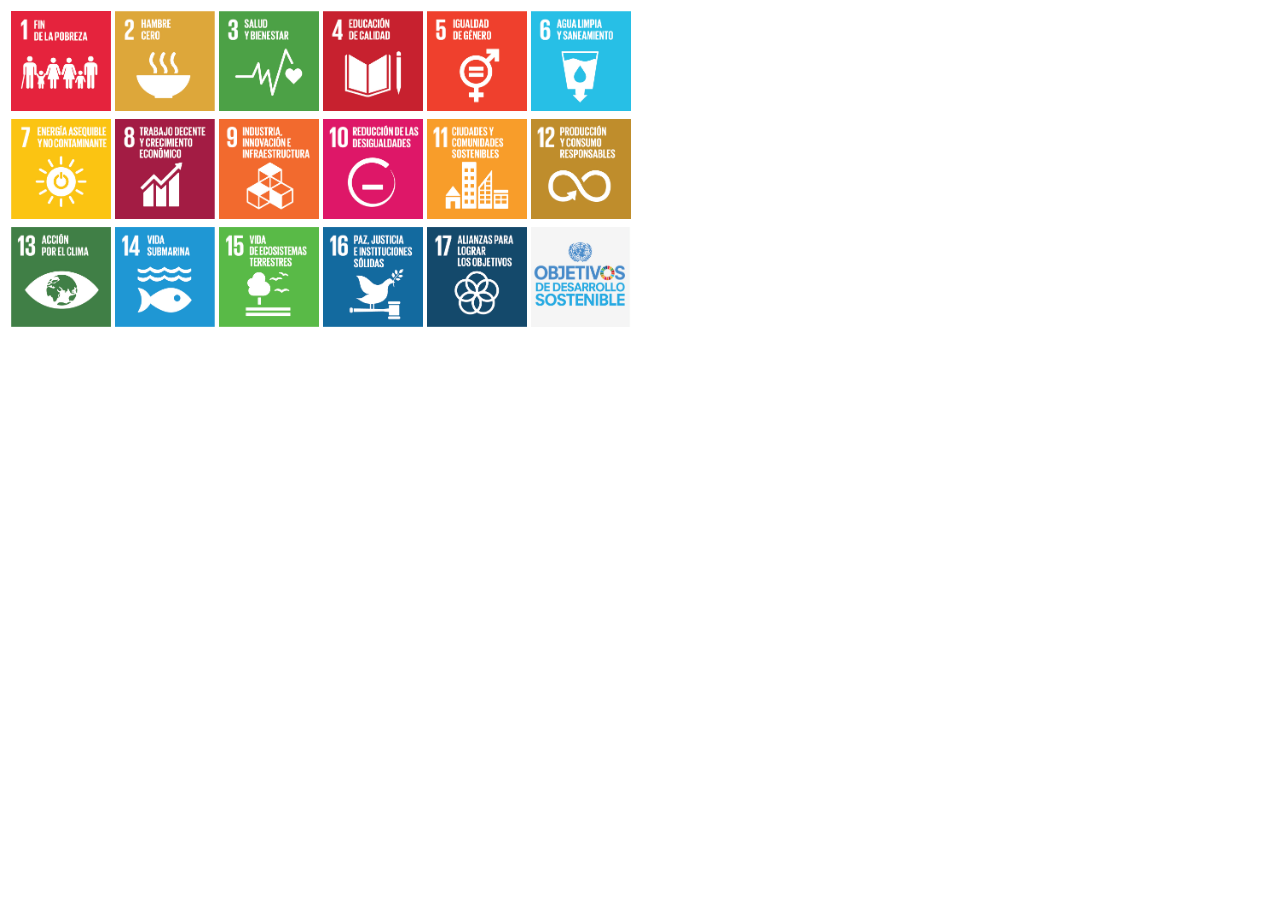
<file: index.html>
<!doctype html>
<html>
<head>
<meta http-equiv="Content-Type" content="text/html; charset=iso-8859-1" />
<link rel="icon" href="images/inei.ico" type="image/gif">
<title>ODS Venezuela</title>

<meta name="viewport" content="width=device-width, minimum-scale=1.0, maximum-scale=1.0" />
<script src="https://code.jquery.com/jquery-1.9.1.min.js"></script>
<script src="https://public.tableau.com/javascripts/api/tableau-version.min.js"></script>
<meta charset="UTF-8">
</head>
<body>
	<table>
		<tr>
			<td><a href="pobreza.html"><img style="width:100px;height:100px;" src="images/01_Pobreza.png"</td>
			<td><img style="width:100px;height:100px;" src="images/02_Hambre.png"</td>
			<td><img style="width:100px;height:100px;" src="images/03_Salud.png"</td>
			<td><img style="width:100px;height:100px;" src="images/04_Educacion.png"</td>
			<td><img style="width:100px;height:100px;" src="images/05_IgualdadGenero.png"</td>
			<td><img style="width:100px;height:100px;" src="images/06_AguaLimpia.png"</td>
		</tr>
		<tr>
			<td><img style="width:100px;height:100px;" src="images/07_Energia.png"</td>
			<td><img style="width:100px;height:100px;" src="images/08_TrabajoDecente.png"</td>
			<td><img style="width:100px;height:100px;" src="images/09_Industria.png"</td>
			<td><img style="width:100px;height:100px;" src="images/10_Desigualdad.png"</td>
			<td><img style="width:100px;height:100px;" src="images/11_CiudadesSostenibles.png"</td>
			<td><img style="width:100px;height:100px;" src="images/12_ProduccionResponsable.png"</td>
		</tr>
		<tr>
			<td><img style="width:100px;height:100px;" src="images/13_Clima.png"</td>
			<td><img style="width:100px;height:100px;" src="images/14_VidaSubmarina.png"</td>
			<td><img style="width:100px;height:100px;" src="images/15_Ecosistemas.png"</td>
			<td><img style="width:100px;height:100px;" src="images/16_Paz.png"</td>
			<td><img style="width:100px;height:100px;" src="images/17_Alianzas.png"</td>
			<td><img style="width:100px;height:100px;" src="images/18_ODS.jpg"</td>
		</tr>
	</table>
</body>
<script>
$(document).ready(function(e) {
	
  $(".directory").click(function(event) {
    event.stopPropagation();
    $(this).children('ul:first').toggle();
  });
});

</script>
</html>
</file>
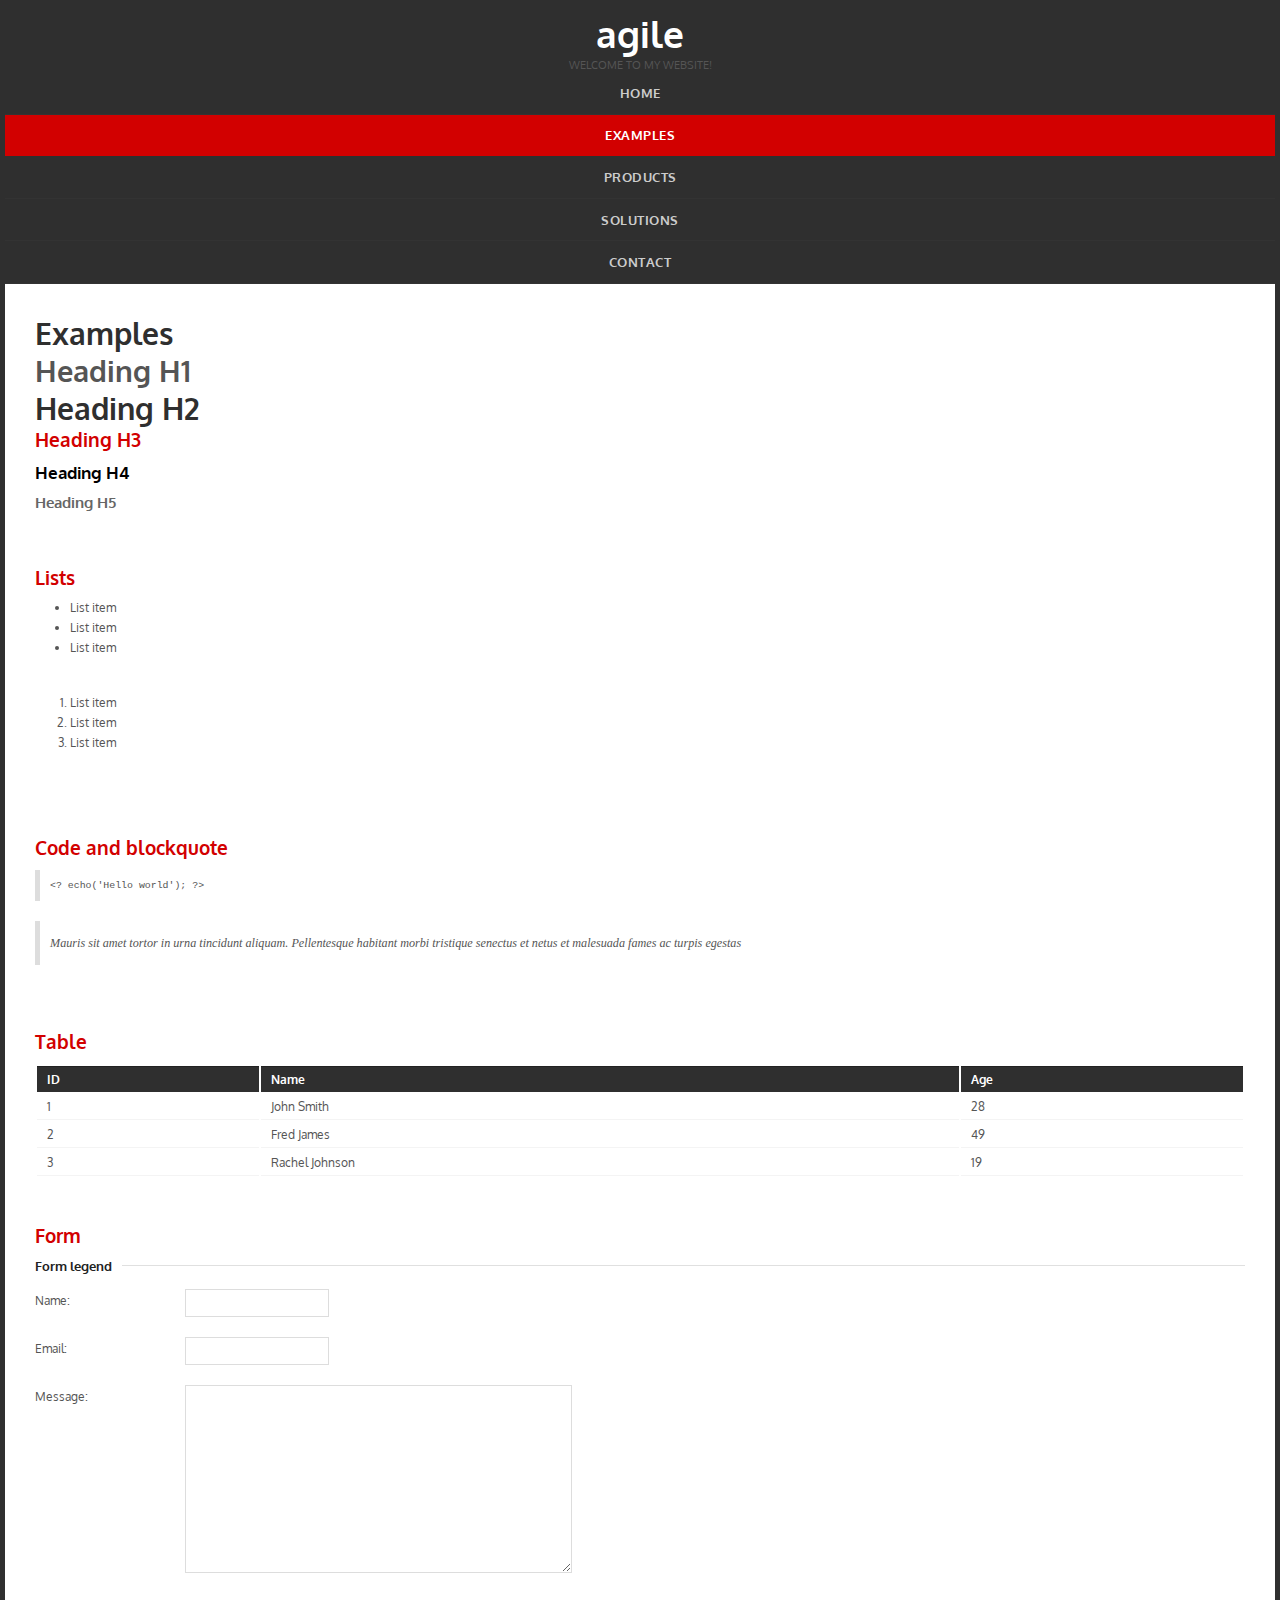
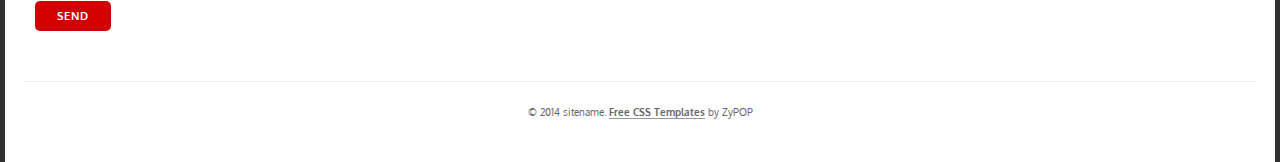
<file: examples.html>
<!doctype html>
<html>
<head>
<meta http-equiv="Content-Type" content="text/html; charset=iso-8859-1" />
<title>agile - a free css template</title>
<link rel="stylesheet" href="styles.css" type="text/css" />
<!--[if lt IE 9]>
<script src="http://html5shiv.googlecode.com/svn/trunk/html5.js"></script>
<![endif]-->
<!--
agile, a free CSS web template by ZyPOP (zypopwebtemplates.com/)

Download: http://zypopwebtemplates.com/

License: Creative Commons Attribution
//-->
<meta name="viewport" content="width=device-width, minimum-scale=1.0, maximum-scale=1.0" />
</head>

<body>

		<section id="body" class="width">
			<aside id="sidebar" class="column-left">

			<header>
				<h1><a href="#">agile</a></h1>

				<h2>Welcome to my website!</h2>
				
			</header>

			<nav id="mainnav">
  				<ul>
                            		<li><a href="index.html">Home</a></li>
                           		 <li class="selected-item"><a href="examples.html">Examples</a></li>
                           		 <li><a href="#">Products</a></li>
                            		<li><a href="#">Solutions</a></li>
                            		<li><a href="#">Contact</a></li>
                        	</ul>
			</nav>

			
			
			</aside>
			<section id="content" class="column-right">
                		
	    <article>
				
			
			<h2>Examples</h2>

				<h1>Heading H1</h1>
				<h2>Heading H2</h2>
				<h3>Heading H3</h3>
				<h4>Heading H4</h4>
				<h5>Heading H5</h5>
				<p>&nbsp;</p>

				
				<h3>Lists</h3>
				<ul>
					<li>List item</li>
					<li>List item</li>
					<li>List item</li>
				</ul>
						
				<ol>

					<li>List item</li>
					<li>List item</li>
					<li>List item</li>
				</ol>
				<p>&nbsp;</p>
				
					
				<h3>Code and blockquote</h3>
				<code>&lt;? echo('Hello world'); ?&gt;</code>

				<blockquote><p>Mauris sit amet tortor in urna tincidunt aliquam. Pellentesque habitant morbi tristique senectus et netus et malesuada fames ac turpis egestas</p></blockquote>
				<p>&nbsp;</p>
				
				
				
				<h3>Table</h3>
				<table>
					<tr>
						<th>ID</th>
						<th>Name</th>
						<th>Age</th>
					</tr>
					<tr>
						<td>1</td>
						<td>John Smith</td>
						<td>28</td>

					</tr>
					<tr>
						<td>2</td>
						<td>Fred James</td>
						<td>49</td>
					</tr>
					<tr>
						<td>3</td>
						<td>Rachel Johnson</td>
						<td>19</td>
					</tr>
	
				</table>
				<p>&nbsp;</p>
				
				<h3>Form</h3>
				<fieldset>

					<legend>Form legend</legend>
					<form action="#" method="get">
						<p><label for="name">Name:</label>
						<input type="text" name="name" id="name" value="" /><br /></p>		
						<p><label for="email">Email:</label>
						<input type="text" name="email" id="email" value="" /><br /></p>
						<p><label for="message">Message:</label>	
						<textarea cols="60" rows="11" name="message" id="message"></textarea><br /></p>
						<p><input type="submit" name="send" class="formbutton" value="Send" /></p>
					</form>
	
				</fieldset>
		</article>

			
			<footer class="clear">
				<p>&copy; 2014 sitename. <a href="http://zypopwebtemplates.com/">Free CSS Templates</a> by ZyPOP</p>
			</footer>

		</section>

		<div class="clear"></div>

	</section>
	

</body>
</html>
</file>
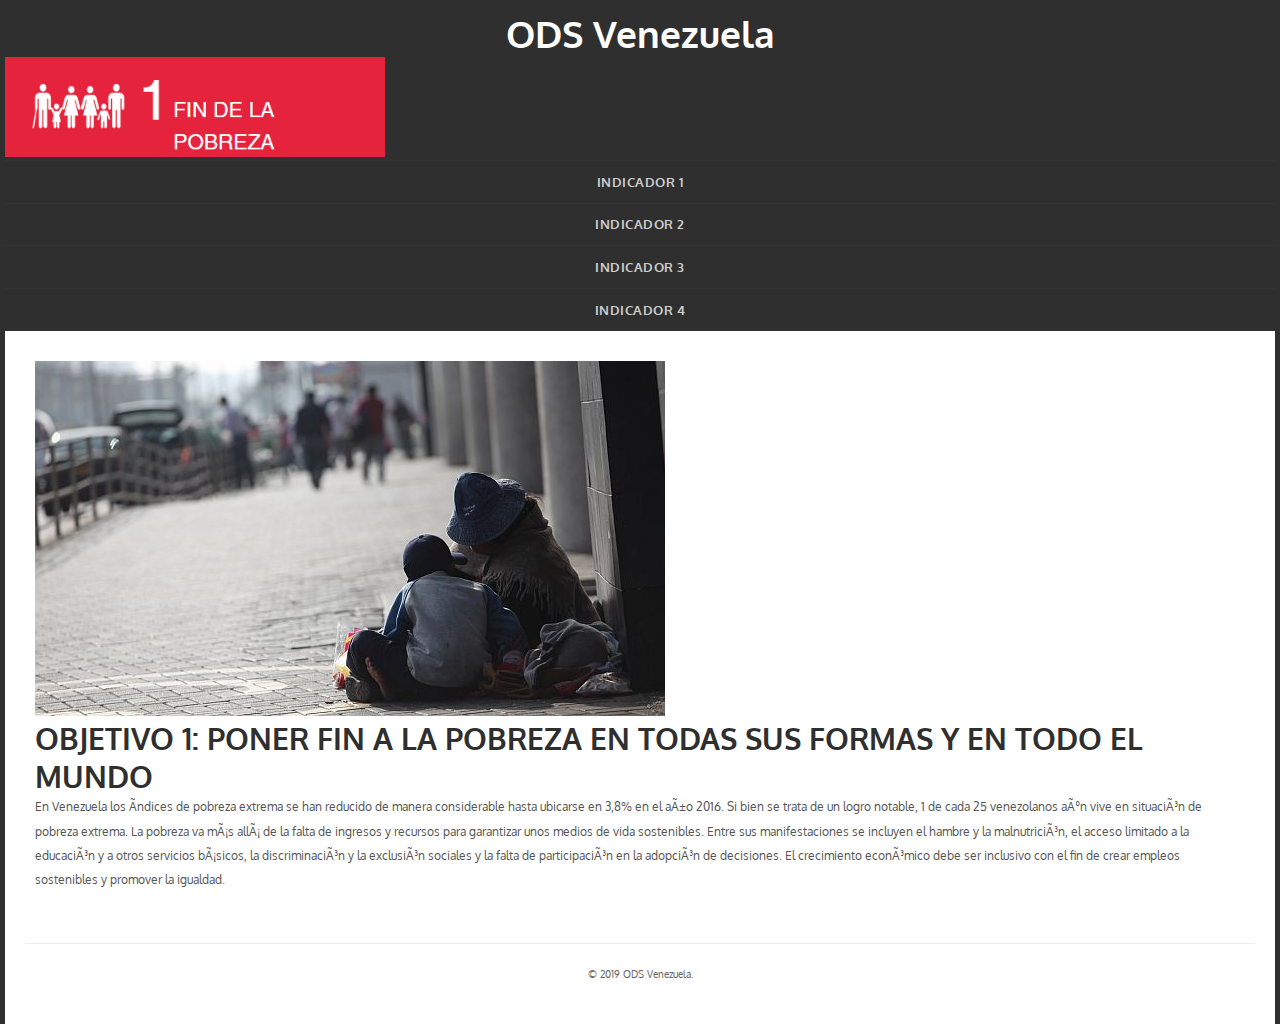
<file: pobreza.html>
<!doctype html>
<html>
<head>
<meta http-equiv="Content-Type" content="text/html; charset=iso-8859-1" />
<link rel="icon" href="images/inei.ico" type="image/gif">
<title>ODS Venezuela - Fin de la Pobreza</title>
<link rel="stylesheet" href="styles.css" type="text/css" />
<meta name="viewport" content="width=device-width, minimum-scale=1.0, maximum-scale=1.0" />
<script src="https://code.jquery.com/jquery-1.9.1.min.js"></script>
<script src="https://public.tableau.com/javascripts/api/tableau-version.min.js"></script>
<script src="js/code.js"></script>
<meta charset="UTF-8">


</head>

<body>

		<section id="body" >
			<aside id="sidebar" class="column-left">

			<header>
				<h1><a href="index.html">ODS Venezuela</a></h1>
			</header>
			<nav id="mainnav">
  				<ul>
					<li>
						<img style="width:380px" src="images/01_H.PNG">
					</li>
					<li class="directory"><a>Indicador 1</a>
						<ul class="ul_submenu">
							<li><a class="selected-item submenu" href="prueba1.html"> Indicador 1.1 </a></li>
							<li><a class="submenu" href="prueba2.html"> Indicador 1.2 </a></li>
							<li><a class="submenu" href="prueba3.html"> Indicador 1.3 </a></li>
						</ul>
					</li>
					<li class="directory"><a>Indicador 2</a>
						<ul class="ul_submenu">
							<li><a class="submenu" href="prueba2.html"> Indicador 2.1 </a></li>
							<li><a class="submenu" href="prueba3.html"> Indicador 2.2 </a></li>
							<li><a class="submenu" href="prueba3.html"> Indicador 2.3 </a></li>
						</ul>
					</li>
					<li class="directory"><a>Indicador 3</a>
						<ul class="ul_submenu">
							<li><a class="submenu" href="prueba2.html"> Indicador 3.1 </a></li>
							<li><a class="submenu" href="prueba3.html"> Indicador 3.2 </a></li>
							<li><a class="submenu" href="prueba3.html"> Indicador 3.3 </a></li>
						</ul>
					</li>
					<li class="directory"><a>Indicador 4</a>
						<ul class="ul_submenu">
							<li><a class="submenu" href="prueba2.html"> Indicador 4.1 </a></li>
							<li><a class="submenu" href="prueba3.html"> Indicador 4.2 </a></li>
							<li><a class="submenu" href="prueba3.html"> Indicador 4.3 </a></li>
						</ul>
					</li>
                </ul>
			</nav>

			
			
			</aside>
			<section id="content" class="column-right">
                		
	    <article>
				
			<img src="images/1.jpg">
			<h2>OBJETIVO 1: PONER FIN A LA POBREZA EN TODAS SUS FORMAS Y EN TODO EL MUNDO</h2>
			<p>En Venezuela los índices de pobreza extrema se han reducido de manera considerable hasta ubicarse en 3,8% en el año 2016. Si bien se trata de un logro notable, 1 de cada 25 venezolanos aún vive en situación de pobreza extrema.

			La pobreza va más allá de la falta de ingresos y recursos para garantizar unos medios de vida sostenibles. Entre sus manifestaciones se incluyen el hambre y la malnutrición, el acceso limitado a la educación y a otros servicios básicos, la discriminación y la exclusión sociales y la falta de participación en la adopción de decisiones. El crecimiento económico debe ser inclusivo con el fin de crear empleos sostenibles y promover la igualdad.</p>
		
		</article>
	


			
			<footer class="clear">
				<p>&copy; 2019 ODS Venezuela.</p>
			</footer>

		</section>

		<div class="clear"></div>

	</section>
	
	

</body>

</html>
</file>
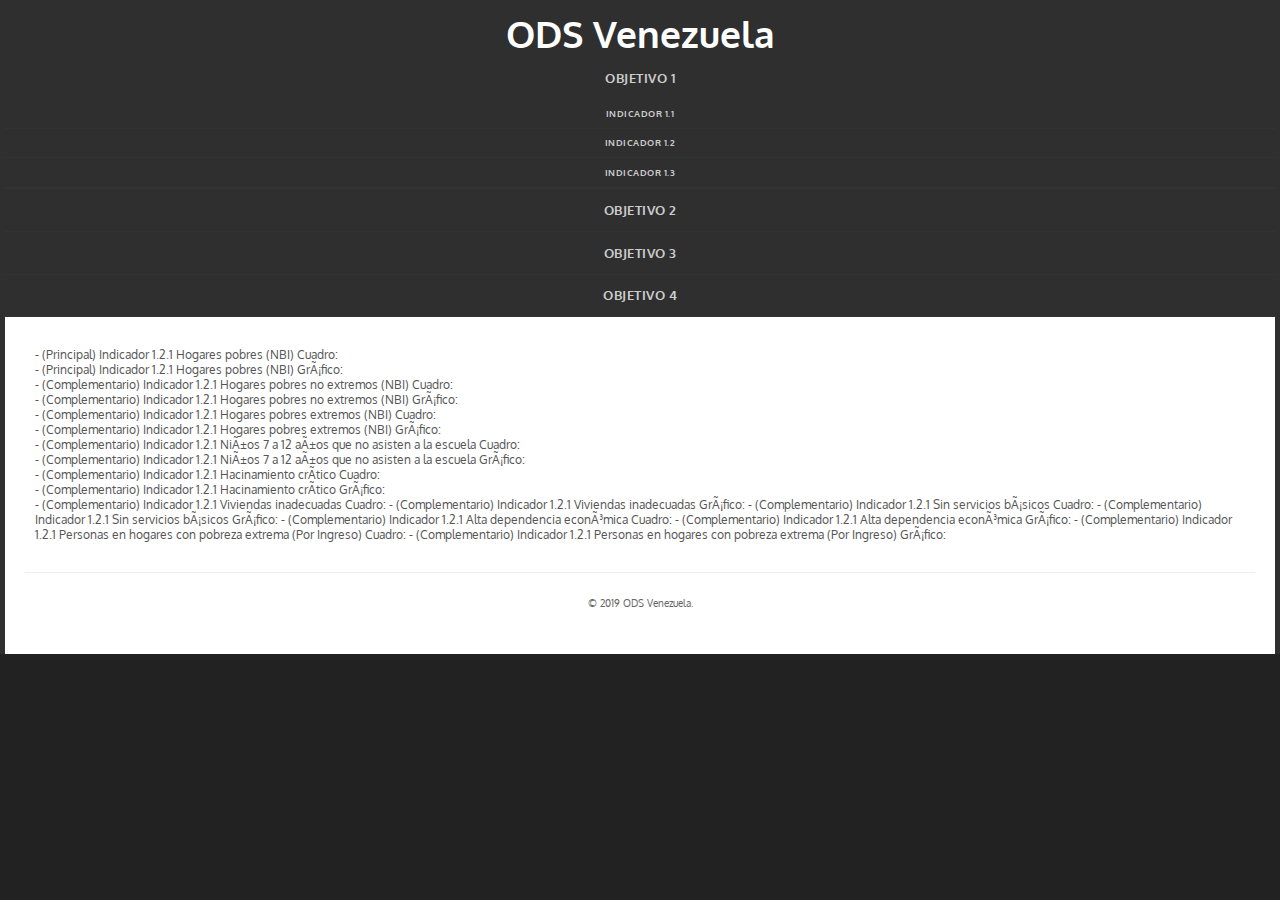
<file: prueba1.html>
<!doctype html>
<html>
<head>
<meta http-equiv="Content-Type" content="text/html; charset=iso-8859-1" />
<link rel="icon" href="images/inei.ico" type="image/gif">
<title>ODS - Venezuela</title>
<link rel="stylesheet" href="styles.css" type="text/css" />
<meta name="viewport" content="width=device-width, minimum-scale=1.0, maximum-scale=1.0" />
<script src="https://code.jquery.com/jquery-1.9.1.min.js"></script>
<script src="https://public.tableau.com/javascripts/api/tableau-version.min.js"></script>
<meta charset="UTF-8">
</head>

<body>

		<section id="body" >
			<aside id="sidebar" class="column-left">

			<header>
				<h1><a href="pobreza.html">ODS Venezuela</a></h1>

				
			</header>

			<nav id="mainnav">
  				<ul>
					<li class="directory"><a>Objetivo 1</a>
						<ul>
							<li class="seleccionado"><a class="submenu" href="prueba1.html"> Indicador 1.1 </a></li>
							<li><a class="submenu" href="prueba2.html"> Indicador 1.2 </a></li>
							<li><a class="submenu" href="prueba3.html"> Indicador 1.3 </a></li>
						</ul>
					</li>
					<li class="directory"><a>Objetivo  2</a>
						<ul class="ul_submenu">
							<li><a class="submenu" href="prueba2.html"> Indicador 2.1 </a></li>
							<li><a class="submenu" href="prueba3.html"> Indicador 2.2 </a></li>
							<li><a class="submenu" href="prueba3.html"> Indicador 2.3 </a></li>
						</ul>
					</li>
					<li class="directory"><a>Objetivo  3</a>
						<ul class="ul_submenu">
							<li><a class="submenu" href="prueba2.html"> Indicador 3.1 </a></li>
							<li><a class="submenu" href="prueba3.html"> Indicador 3.2 </a></li>
							<li><a class="submenu" href="prueba3.html"> Indicador 3.3 </a></li>
						</ul>
					</li>
					<li class="directory"><a>Objetivo  4</a>
						<ul class="ul_submenu">
							<li><a class="submenu" href="prueba2.html"> Indicador 4.1 </a></li>
							<li><a class="submenu" href="prueba3.html"> Indicador 4.2 </a></li>
							<li><a class="submenu" href="prueba3.html"> Indicador 4.3 </a></li>
						</ul>
					</li>
                </ul>
			</nav>

			
			
			</aside>
			<section id="content" class="column-right">
                		
	    <article>
				
- (Principal) Indicador 1.2.1 Hogares pobres (NBI) Cuadro:

<div class='tableauPlaceholder' id='viz1562793530163' style='position: relative'><noscript><a href='#'><img alt=' ' src='https:&#47;&#47;public.tableau.com&#47;static&#47;images&#47;Ho&#47;HogaresPobresNBI&#47;HogaresPobresNBIDashboard-Cuadro&#47;1_rss.png' style='border: none' /></a></noscript><object class='tableauViz'  style='display:none;'><param name='host_url' value='https%3A%2F%2Fpublic.tableau.com%2F' /> <param name='embed_code_version' value='3' /> <param name='site_root' value='' /><param name='name' value='HogaresPobresNBI&#47;HogaresPobresNBIDashboard-Cuadro' /><param name='tabs' value='no' /><param name='toolbar' value='no' /><param name='static_image' value='https:&#47;&#47;public.tableau.com&#47;static&#47;images&#47;Ho&#47;HogaresPobresNBI&#47;HogaresPobresNBIDashboard-Cuadro&#47;1.png' /> <param name='animate_transition' value='yes' /><param name='display_static_image' value='yes' /><param name='display_spinner' value='yes' /><param name='display_overlay' value='yes' /><param name='display_count' value='yes' /></object></div>                <script type='text/javascript'>                    var divElement = document.getElementById('viz1562793530163');                    var vizElement = divElement.getElementsByTagName('object')[0];                    vizElement.style.width='1000px';vizElement.style.height='800px';                    var scriptElement = document.createElement('script');                    scriptElement.src = 'https://public.tableau.com/javascripts/api/viz_v1.js';                    vizElement.parentNode.insertBefore(scriptElement, vizElement);                </script>

- (Principal) Indicador 1.2.1 Hogares pobres (NBI) Gráfico:

<div class='tableauPlaceholder' id='viz1562793612060' style='position: relative'><noscript><a href='#'><img alt=' ' src='https:&#47;&#47;public.tableau.com&#47;static&#47;images&#47;Ho&#47;HogaresPobresNBI&#47;HogaresPobresNBIDashboard-Grfico&#47;1_rss.png' style='border: none' /></a></noscript><object class='tableauViz'  style='display:none;'><param name='host_url' value='https%3A%2F%2Fpublic.tableau.com%2F' /> <param name='embed_code_version' value='3' /> <param name='site_root' value='' /><param name='name' value='HogaresPobresNBI&#47;HogaresPobresNBIDashboard-Grfico' /><param name='tabs' value='no' /><param name='toolbar' value='no' /><param name='static_image' value='https:&#47;&#47;public.tableau.com&#47;static&#47;images&#47;Ho&#47;HogaresPobresNBI&#47;HogaresPobresNBIDashboard-Grfico&#47;1.png' /> <param name='animate_transition' value='yes' /><param name='display_static_image' value='yes' /><param name='display_spinner' value='yes' /><param name='display_overlay' value='yes' /><param name='display_count' value='yes' /></object></div>                <script type='text/javascript'>                    var divElement = document.getElementById('viz1562793612060');                    var vizElement = divElement.getElementsByTagName('object')[0];                    if ( divElement.offsetWidth > 800 ) { vizElement.style.width='1000px';vizElement.style.height='800px';} else if ( divElement.offsetWidth > 500 ) { vizElement.style.width='1000px';vizElement.style.height='800px';} else { vizElement.style.width='1000px';vizElement.style.height='800px';}                     var scriptElement = document.createElement('script');                    scriptElement.src = 'https://public.tableau.com/javascripts/api/viz_v1.js';                    vizElement.parentNode.insertBefore(scriptElement, vizElement);                </script>  

- (Complementario) Indicador 1.2.1 Hogares pobres no extremos (NBI) Cuadro: 

<div class='tableauPlaceholder' id='viz1562917993004' style='position: relative'><noscript><a href='#'><img alt=' ' src='https:&#47;&#47;public.tableau.com&#47;static&#47;images&#47;Ho&#47;HogaresPobresnoExtremosNBI&#47;HogaresPobresnoExtremosNBIDashboard-Cuadro&#47;1_rss.png' style='border: none' /></a></noscript><object class='tableauViz'  style='display:none;'><param name='host_url' value='https%3A%2F%2Fpublic.tableau.com%2F' /> <param name='embed_code_version' value='3' /> <param name='site_root' value='' /><param name='name' value='HogaresPobresnoExtremosNBI&#47;HogaresPobresnoExtremosNBIDashboard-Cuadro' /><param name='tabs' value='no' /><param name='toolbar' value='yes' /><param name='static_image' value='https:&#47;&#47;public.tableau.com&#47;static&#47;images&#47;Ho&#47;HogaresPobresnoExtremosNBI&#47;HogaresPobresnoExtremosNBIDashboard-Cuadro&#47;1.png' /> <param name='animate_transition' value='yes' /><param name='display_static_image' value='yes' /><param name='display_spinner' value='yes' /><param name='display_overlay' value='yes' /><param name='display_count' value='yes' /></object></div>                <script type='text/javascript'>                    var divElement = document.getElementById('viz1562917993004');                    var vizElement = divElement.getElementsByTagName('object')[0];                    vizElement.style.width='1000px';vizElement.style.height='827px';                    var scriptElement = document.createElement('script');                    scriptElement.src = 'https://public.tableau.com/javascripts/api/viz_v1.js';                    vizElement.parentNode.insertBefore(scriptElement, vizElement);                </script>
 

- (Complementario) Indicador 1.2.1 Hogares pobres no extremos (NBI) Gráfico:    

<div class='tableauPlaceholder' id='viz1562918074840' style='position: relative'><noscript><a href='#'><img alt=' ' src='https:&#47;&#47;public.tableau.com&#47;static&#47;images&#47;Ho&#47;HogaresPobresnoExtremosNBI&#47;HogaresPobresnoExtremosNBIDashboard-Grfico&#47;1_rss.png' style='border: none' /></a></noscript><object class='tableauViz'  style='display:none;'><param name='host_url' value='https%3A%2F%2Fpublic.tableau.com%2F' /> <param name='embed_code_version' value='3' /> <param name='site_root' value='' /><param name='name' value='HogaresPobresnoExtremosNBI&#47;HogaresPobresnoExtremosNBIDashboard-Grfico' /><param name='tabs' value='no' /><param name='toolbar' value='yes' /><param name='static_image' value='https:&#47;&#47;public.tableau.com&#47;static&#47;images&#47;Ho&#47;HogaresPobresnoExtremosNBI&#47;HogaresPobresnoExtremosNBIDashboard-Grfico&#47;1.png' /> <param name='animate_transition' value='yes' /><param name='display_static_image' value='yes' /><param name='display_spinner' value='yes' /><param name='display_overlay' value='yes' /><param name='display_count' value='yes' /></object></div>                <script type='text/javascript'>                    var divElement = document.getElementById('viz1562918074840');                    var vizElement = divElement.getElementsByTagName('object')[0];                    if ( divElement.offsetWidth > 800 ) { vizElement.style.width='1000px';vizElement.style.height='827px';} else if ( divElement.offsetWidth > 500 ) { vizElement.style.width='1000px';vizElement.style.height='827px';} else { vizElement.style.width='1000px';vizElement.style.height='827px';}                     var scriptElement = document.createElement('script');                    scriptElement.src = 'https://public.tableau.com/javascripts/api/viz_v1.js';                    vizElement.parentNode.insertBefore(scriptElement, vizElement);                </script>

- (Complementario) Indicador 1.2.1 Hogares pobres extremos (NBI) Cuadro:  

<div class='tableauPlaceholder' id='viz1562793798824' style='position: relative'><noscript><a href='#'><img alt=' ' src='https:&#47;&#47;public.tableau.com&#47;static&#47;images&#47;Ho&#47;HogaresPobresExtremosNBI&#47;HogaresPobresExtremosNBIDashboard-Cuadro&#47;1_rss.png' style='border: none' /></a></noscript><object class='tableauViz'  style='display:none;'><param name='host_url' value='https%3A%2F%2Fpublic.tableau.com%2F' /> <param name='embed_code_version' value='3' /> <param name='site_root' value='' /><param name='name' value='HogaresPobresExtremosNBI&#47;HogaresPobresExtremosNBIDashboard-Cuadro' /><param name='tabs' value='no' /><param name='toolbar' value='yes' /><param name='static_image' value='https:&#47;&#47;public.tableau.com&#47;static&#47;images&#47;Ho&#47;HogaresPobresExtremosNBI&#47;HogaresPobresExtremosNBIDashboard-Cuadro&#47;1.png' /> <param name='animate_transition' value='yes' /><param name='display_static_image' value='yes' /><param name='display_spinner' value='yes' /><param name='display_overlay' value='yes' /><param name='display_count' value='yes' /></object></div>                <script type='text/javascript'>                    var divElement = document.getElementById('viz1562793798824');                    var vizElement = divElement.getElementsByTagName('object')[0];                    vizElement.style.width='1000px';vizElement.style.height='827px';                    var scriptElement = document.createElement('script');                    scriptElement.src = 'https://public.tableau.com/javascripts/api/viz_v1.js';                    vizElement.parentNode.insertBefore(scriptElement, vizElement);                </script>

- (Complementario) Indicador 1.2.1 Hogares pobres extremos (NBI) Gráfico:

<div class='tableauPlaceholder' id='viz1562793838731' style='position: relative'><noscript><a href='#'><img alt=' ' src='https:&#47;&#47;public.tableau.com&#47;static&#47;images&#47;Ho&#47;HogaresPobresExtremosNBI&#47;HogaresPobresExtremosNBIDashboard-Grfico&#47;1_rss.png' style='border: none' /></a></noscript><object class='tableauViz'  style='display:none;'><param name='host_url' value='https%3A%2F%2Fpublic.tableau.com%2F' /> <param name='embed_code_version' value='3' /> <param name='site_root' value='' /><param name='name' value='HogaresPobresExtremosNBI&#47;HogaresPobresExtremosNBIDashboard-Grfico' /><param name='tabs' value='no' /><param name='toolbar' value='yes' /><param name='static_image' value='https:&#47;&#47;public.tableau.com&#47;static&#47;images&#47;Ho&#47;HogaresPobresExtremosNBI&#47;HogaresPobresExtremosNBIDashboard-Grfico&#47;1.png' /> <param name='animate_transition' value='yes' /><param name='display_static_image' value='yes' /><param name='display_spinner' value='yes' /><param name='display_overlay' value='yes' /><param name='display_count' value='yes' /></object></div>                <script type='text/javascript'>                    var divElement = document.getElementById('viz1562793838731');                    var vizElement = divElement.getElementsByTagName('object')[0];                    if ( divElement.offsetWidth > 800 ) { vizElement.style.width='1000px';vizElement.style.height='827px';} else if ( divElement.offsetWidth > 500 ) { vizElement.style.width='1000px';vizElement.style.height='827px';} else { vizElement.style.width='1000px';vizElement.style.height='827px';}                     var scriptElement = document.createElement('script');                    scriptElement.src = 'https://public.tableau.com/javascripts/api/viz_v1.js';                    vizElement.parentNode.insertBefore(scriptElement, vizElement);                </script>
		
				
- (Complementario) Indicador 1.2.1 Niños 7 a 12 años que no asisten a la escuela Cuadro:
<div class='tableauPlaceholder' id='viz1562877184286' style='position: relative'><noscript><a href='#'><img alt=' ' src='https:&#47;&#47;public.tableau.com&#47;static&#47;images&#47;Da&#47;DashboardNios7a12aosquenoasistenalaescuela-Complementario&#47;DashboardNios7a12aosquenoasistenalaescuela-Cuadro&#47;1_rss.png' style='border: none' /></a></noscript><object class='tableauViz'  style='display:none;'><param name='host_url' value='https%3A%2F%2Fpublic.tableau.com%2F' /> <param name='embed_code_version' value='3' /> <param name='site_root' value='' /><param name='name' value='DashboardNios7a12aosquenoasistenalaescuela-Complementario&#47;DashboardNios7a12aosquenoasistenalaescuela-Cuadro' /><param name='tabs' value='no' /><param name='toolbar' value='no' /><param name='static_image' value='https:&#47;&#47;public.tableau.com&#47;static&#47;images&#47;Da&#47;DashboardNios7a12aosquenoasistenalaescuela-Complementario&#47;DashboardNios7a12aosquenoasistenalaescuela-Cuadro&#47;1.png' /> <param name='animate_transition' value='yes' /><param name='display_static_image' value='yes' /><param name='display_spinner' value='yes' /><param name='display_overlay' value='yes' /><param name='display_count' value='yes' /></object></div>                <script type='text/javascript'>                    var divElement = document.getElementById('viz1562877184286');                    var vizElement = divElement.getElementsByTagName('object')[0];                    vizElement.style.width='1000px';vizElement.style.height='800px';                    var scriptElement = document.createElement('script');                    scriptElement.src = 'https://public.tableau.com/javascripts/api/viz_v1.js';                    vizElement.parentNode.insertBefore(scriptElement, vizElement);                </script>

- (Complementario) Indicador 1.2.1 Niños 7 a 12 años que no asisten a la escuela Gráfico:
<div class='tableauPlaceholder' id='viz1562877214095' style='position: relative'><noscript><a href='#'><img alt=' ' src='https:&#47;&#47;public.tableau.com&#47;static&#47;images&#47;Da&#47;DashboardNios7a12aosquenoasistenalaescuela-Complementario&#47;DashboardNios7a12aosquenoasistenalaescuela-Grfico&#47;1_rss.png' style='border: none' /></a></noscript><object class='tableauViz'  style='display:none;'><param name='host_url' value='https%3A%2F%2Fpublic.tableau.com%2F' /> <param name='embed_code_version' value='3' /> <param name='site_root' value='' /><param name='name' value='DashboardNios7a12aosquenoasistenalaescuela-Complementario&#47;DashboardNios7a12aosquenoasistenalaescuela-Grfico' /><param name='tabs' value='no' /><param name='toolbar' value='no' /><param name='static_image' value='https:&#47;&#47;public.tableau.com&#47;static&#47;images&#47;Da&#47;DashboardNios7a12aosquenoasistenalaescuela-Complementario&#47;DashboardNios7a12aosquenoasistenalaescuela-Grfico&#47;1.png' /> <param name='animate_transition' value='yes' /><param name='display_static_image' value='yes' /><param name='display_spinner' value='yes' /><param name='display_overlay' value='yes' /><param name='display_count' value='yes' /></object></div>                <script type='text/javascript'>                    var divElement = document.getElementById('viz1562877214095');                    var vizElement = divElement.getElementsByTagName('object')[0];                    if ( divElement.offsetWidth > 800 ) { vizElement.style.width='1000px';vizElement.style.height='800px';} else if ( divElement.offsetWidth > 500 ) { vizElement.style.width='1000px';vizElement.style.height='800px';} else { vizElement.style.width='1000px';vizElement.style.height='800px';}                     var scriptElement = document.createElement('script');                    scriptElement.src = 'https://public.tableau.com/javascripts/api/viz_v1.js';                    vizElement.parentNode.insertBefore(scriptElement, vizElement);                </script>

- (Complementario) Indicador 1.2.1 Hacinamiento crítico Cuadro:
				
<div class='tableauPlaceholder' id='viz1562878006657' style='position: relative'><noscript><a href='#'><img alt=' ' src='https:&#47;&#47;public.tableau.com&#47;static&#47;images&#47;Da&#47;DashboardHacinamientocrtico-Complementario&#47;DashboardHacinamientocrtico-Cuadro&#47;1_rss.png' style='border: none' /></a></noscript><object class='tableauViz'  style='display:none;'><param name='host_url' value='https%3A%2F%2Fpublic.tableau.com%2F' /> <param name='embed_code_version' value='3' /> <param name='site_root' value='' /><param name='name' value='DashboardHacinamientocrtico-Complementario&#47;DashboardHacinamientocrtico-Cuadro' /><param name='tabs' value='no' /><param name='toolbar' value='no' /><param name='static_image' value='https:&#47;&#47;public.tableau.com&#47;static&#47;images&#47;Da&#47;DashboardHacinamientocrtico-Complementario&#47;DashboardHacinamientocrtico-Cuadro&#47;1.png' /> <param name='animate_transition' value='yes' /><param name='display_static_image' value='yes' /><param name='display_spinner' value='yes' /><param name='display_overlay' value='yes' /><param name='display_count' value='yes' /></object></div>                <script type='text/javascript'>                    var divElement = document.getElementById('viz1562878006657');                    var vizElement = divElement.getElementsByTagName('object')[0];                    vizElement.style.width='1000px';vizElement.style.height='800px';                    var scriptElement = document.createElement('script');                    scriptElement.src = 'https://public.tableau.com/javascripts/api/viz_v1.js';                    vizElement.parentNode.insertBefore(scriptElement, vizElement);                </script>
				
- (Complementario) Indicador 1.2.1 Hacinamiento crítico Gráfico:

<div class='tableauPlaceholder' id='viz1562878135339' style='position: relative'><noscript><a href='#'><img alt=' ' src='https:&#47;&#47;public.tableau.com&#47;static&#47;images&#47;Da&#47;DashboardHacinamientocrtico-Complementario&#47;DashboardHacinamientocrtico-Grfico&#47;1_rss.png' style='border: none' /></a></noscript><object class='tableauViz'  style='display:none;'><param name='host_url' value='https%3A%2F%2Fpublic.tableau.com%2F' /> <param name='embed_code_version' value='3' /> <param name='site_root' value='' /><param name='name' value='DashboardHacinamientocrtico-Complementario&#47;DashboardHacinamientocrtico-Grfico' /><param name='tabs' value='no' /><param name='toolbar' value='no' /><param name='static_image' value='https:&#47;&#47;public.tableau.com&#47;static&#47;images&#47;Da&#47;DashboardHacinamientocrtico-Complementario&#47;DashboardHacinamientocrtico-Grfico&#47;1.png' /> <param name='animate_transition' value='yes' /><param name='display_static_image' value='yes' /><param name='display_spinner' value='yes' /><param name='display_overlay' value='yes' /><param name='display_count' value='yes' /></object></div>                <script type='text/javascript'>                    var divElement = document.getElementById('viz1562878135339');                    var vizElement = divElement.getElementsByTagName('object')[0];                    if ( divElement.offsetWidth > 800 ) { vizElement.style.width='1000px';vizElement.style.height='800px';} else if ( divElement.offsetWidth > 500 ) { vizElement.style.width='1000px';vizElement.style.height='800px';} else { vizElement.style.width='1000px';vizElement.style.height='800px';}                     var scriptElement = document.createElement('script');                    scriptElement.src = 'https://public.tableau.com/javascripts/api/viz_v1.js';                    vizElement.parentNode.insertBefore(scriptElement, vizElement);                </script>
				
- (Complementario) Indicador 1.2.1 Viviendas inadecuadas Cuadro:
				
- (Complementario) Indicador 1.2.1 Viviendas inadecuadas Gráfico:
				
- (Complementario) Indicador 1.2.1 Sin servicios básicos Cuadro:
				
- (Complementario) Indicador 1.2.1 Sin servicios básicos Gráfico:
				
- (Complementario) Indicador 1.2.1 Alta dependencia económica Cuadro:
				
- (Complementario) Indicador 1.2.1 Alta dependencia económica Gráfico:
				
- (Complementario) Indicador 1.2.1 Personas en hogares con pobreza extrema (Por Ingreso) Cuadro: 
				
- (Complementario) Indicador 1.2.1 Personas en hogares con pobreza extrema (Por Ingreso) Gráfico:

</article>			
			<footer class="clear">
				<p>&copy; 2019 ODS Venezuela.</p>
			</footer>

		</section>

		<div class="clear"></div>

	</section>
	

</body>
<script>
$(document).ready(function(e) {
	
  $(".directory").click(function(event) {
    event.stopPropagation();
    $(this).children('ul:first').toggle();
  });
});

</script>
</html>
</file>
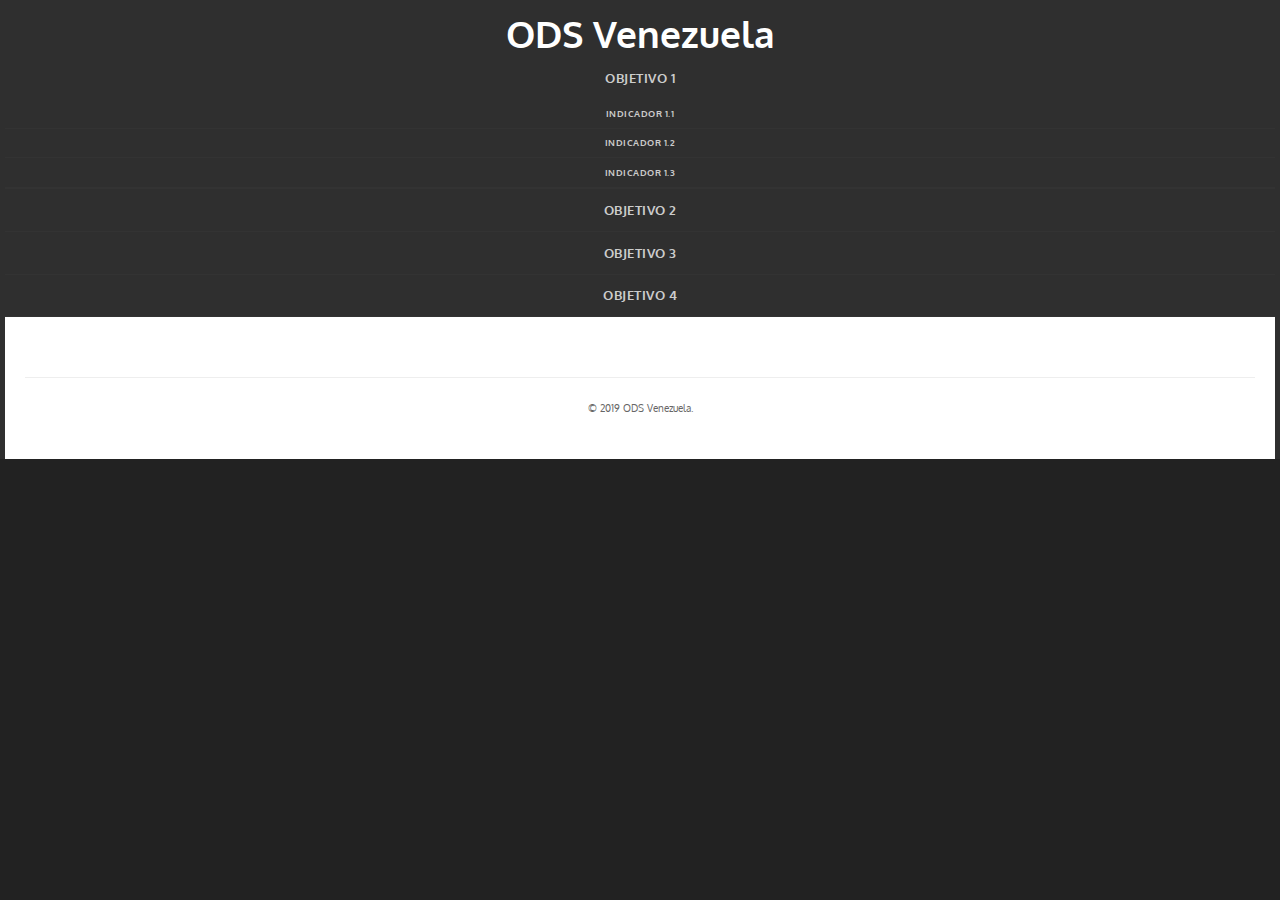
<file: prueba2.html>
<!doctype html>
<html>
<head>
<meta http-equiv="Content-Type" content="text/html; charset=iso-8859-1" />
<link rel="icon" href="images/inei.ico" type="image/gif">
<title>ODS - Venezuela</title>
<link rel="stylesheet" href="styles.css" type="text/css" />
<meta name="viewport" content="width=device-width, minimum-scale=1.0, maximum-scale=1.0" />
<script src="https://code.jquery.com/jquery-1.9.1.min.js"></script>
<script src="https://public.tableau.com/javascripts/api/tableau-version.min.js"></script>
<meta charset="UTF-8">
</head>

<body>

		<section id="body" >
			<aside id="sidebar" class="column-left">

			<header>
				<h1><a href="pobreza.html">ODS Venezuela</a></h1>

				
			</header>

			<nav id="mainnav">
  				<ul>
					<li class="directory"><a>Objetivo 1</a>
						<ul>
							<li class="seleccionado"><a class="submenu" href="prueba1.html"> Indicador 1.1 </a></li>
							<li><a class="submenu" href="prueba2.html"> Indicador 1.2 </a></li>
							<li><a class="submenu" href="prueba3.html"> Indicador 1.3 </a></li>
						</ul>
					</li>
					<li class="directory"><a>Objetivo  2</a>
						<ul class="ul_submenu">
							<li><a class="submenu" href="prueba2.html"> Indicador 2.1 </a></li>
							<li><a class="submenu" href="prueba3.html"> Indicador 2.2 </a></li>
							<li><a class="submenu" href="prueba3.html"> Indicador 2.3 </a></li>
						</ul>
					</li>
					<li class="directory"><a>Objetivo  3</a>
						<ul class="ul_submenu">
							<li><a class="submenu" href="prueba2.html"> Indicador 3.1 </a></li>
							<li><a class="submenu" href="prueba3.html"> Indicador 3.2 </a></li>
							<li><a class="submenu" href="prueba3.html"> Indicador 3.3 </a></li>
						</ul>
					</li>
					<li class="directory"><a>Objetivo  4</a>
						<ul class="ul_submenu">
							<li><a class="submenu" href="prueba2.html"> Indicador 4.1 </a></li>
							<li><a class="submenu" href="prueba3.html"> Indicador 4.2 </a></li>
							<li><a class="submenu" href="prueba3.html"> Indicador 4.3 </a></li>
						</ul>
					</li>
                </ul>
			</nav>

			
			
			</aside>
			<section id="content" class="column-right">
                		
	    <article>
				
			<div class='tableauPlaceholder' id='viz1552680807187' style='position: relative'><noscript><a href='#'><img alt=' ' src='https:&#47;&#47;public.tableau.com&#47;static&#47;images&#47;DA&#47;DAN18S_C4_ProyectoFinal_LibroFinal_V1&#47;TurismoyNegocios&#47;1_rss.png' style='border: none' /></a></noscript><object class='tableauViz'  style='display:none;'><param name='host_url' value='https%3A%2F%2Fpublic.tableau.com%2F' /> <param name='embed_code_version' value='3' /> <param name='site_root' value='' /><param name='name' value='DAN18S_C4_ProyectoFinal_LibroFinal_V1&#47;TurismoyNegocios' /><param name='tabs' value='no' /><param name='toolbar' value='yes' /><param name='static_image' value='https:&#47;&#47;public.tableau.com&#47;static&#47;images&#47;DA&#47;DAN18S_C4_ProyectoFinal_LibroFinal_V1&#47;TurismoyNegocios&#47;1.png' /> <param name='animate_transition' value='yes' /><param name='display_static_image' value='yes' /><param name='display_spinner' value='yes' /><param name='display_overlay' value='yes' /><param name='display_count' value='yes' /></object></div>                <script type='text/javascript'>                    var divElement = document.getElementById('viz1552680807187');                    var vizElement = divElement.getElementsByTagName('object')[0];                    vizElement.style.width='1016px';vizElement.style.height='991px';                    var scriptElement = document.createElement('script');                    scriptElement.src = 'https://public.tableau.com/javascripts/api/viz_v1.js';                    vizElement.parentNode.insertBefore(scriptElement, vizElement);                </script>
		
		</article>
	


			
			<footer class="clear">
				<p>&copy; 2019 ODS Venezuela.</p>
			</footer>

		</section>

		<div class="clear"></div>

	</section>
	

</body>
<script>
$(document).ready(function(e) {
	
  $(".directory").click(function(event) {
    event.stopPropagation();
    $(this).children('ul:first').toggle();
  });
});

</script>
</html>
</file>
<file: styles.css>
@import url(http://fonts.googleapis.com/css?family=Oxygen:400,700);

/** global **/
body {
	margin:0px auto;
	padding:0;
	background: #222;
	font-family: 'Oxygen', 'sans-serif';
	font-size: 1.0em;
	color:#555;
}
* {
	margin:0;
	padding:0;
}


/** element defaults **/
table {
	width:100%;
	text-align:left;
}
th, td {
	padding:5px 10px;
}
th {
	color:#fff;
	border-top:1px solid #222;
	background-color:#2F2F2F;
}
td {
	border-bottom:1px solid #f4f4f4;
}
code, blockquote {
	display:block;
	border-left:5px solid #ddd;
	padding:10px;
	margin-bottom:20px;
}
blockquote p {
	font-style:italic;
	font-family:Georgia, "Times New Roman", Times, serif;
	margin:0;
	height: 1%;
}
p {
	line-height:2.0em;
	margin-bottom:20px;
}
a {
	color:#B80000;
}
a:hover {
	color:#000;
}
a:focus {
	outline:none;
}
a.button { 
    background-color: #D20000;
    border-radius: 5px;
    color: #FFFFFF;
    display: inline-block;
    font-weight: bold;
    padding: 8px 22px;
    font-size: 0.9em;
    letter-spacing: 1px;
    text-decoration: none;
    text-transform: uppercase;
}

a.button-reversed { 
    background-color: #333;
}

a.submenu { 
    font-size: 0.7em;
	display:none;
}

ul.ul_submenu{
  display:none;
}

il.seleccionado{
	background-color: #ff0000;
}

fieldset {
	display:block;
	border:none;
	border-top:1px solid #e0e0e0;
}
fieldset legend {
	font-weight:bold;
	font-size:13px;
	padding-right:10px;
	color:#222;
}
fieldset form {
	padding-top:15px;
}
fieldset p label {
	float:left;
	width:150px;
	font-family:Oxygen, Arial, Helvetica, sans-serif;
}
fieldset form input, fieldset form select, fieldset form textarea {
	padding:5px;
	color:#333333;
	font-size:13px;
	font-family:Oxygen, Arial, Helvetica, sans-serif;
	border:1px solid #ddd;
}
fieldset form input.formbutton {
border:none;
    background-color: #D20000;
    border-radius: 5px;
    color: #FFFFFF;
    display: inline-block;
    font-weight: bold;
    padding: 8px 22px;
    font-size: 0.9em;
    letter-spacing: 1px;
    text-decoration: none;
    text-transform: uppercase;
}
h1 {
	font-size:2.4em;
}
h2 {
	color:#2f2f2f;
	font-size:1.8em;
	font-weight:bold;
	padding:0 0 5px;
	margin:0;
}
h3 {
	color:#D20000;
	font-size:1.6em;
	padding-bottom:10px;
}
h4 {
	padding-bottom:10px;
	font-size:1.4em;
	color:#000;
}
h5 {
	padding-bottom:10px;
	font-size:1.2em;
	color:#666666;
}
ul, ol {
	margin:0 0 35px 35px;
}
li {
	padding-bottom:5px;
}


/** wrapper **/
div#wrapper {
	margin:0px auto;
	padding:0;
}

.width {
	width:920px;
	margin: 0 auto;
}




/** header **/
header {
	padding:30px 0 30px;
	margin:0 auto;
}
header h1 { 
	text-align: center;
}

header h1 a,
header h1 a:hover,
header h1 a:visited {
	color: #fff;
	text-decoration: none;
}

header h2 {
	color:#555;
	text-align: center;
	font-size: 0.8em;
	font-weight: normal;
	padding-bottom:0;
	letter-spacing:0;
	text-transform: uppercase;
}
header div.tagline {
	color:#C2D7F9;
	font-size:0.9em;
}
header div.tagline a {
	color:#ffffff;
}



/** body **/
section#body {
	padding: 0;
	background: #2f2f2f;
}


/** content+sidebar styles **/
section#content {
	width:1500px;
	padding: 20px;
	background-color: #fff;
}
.column-left {
	float:left;
}
.column-right {
	float:right;
}
aside#sidebar {
	width:300px;
	position: fixed;
}
nav#mainnav ul {
	padding: 0;
	margin: 0;
	list-style: none;
}

nav#mainnav li {
	padding:0;
	border-bottom: 1px solid #333;
}
nav#mainnav li.selected-item  {
	border-bottom:none;
}
nav#mainnav li.selected-item a,
nav#mainnav li.selected-item a:hover {
	color:#fff;
	font-weight:bold;
	background: #D20000;
}

li.selected-item  {
	border-bottom:none;
}
li.selected-item a,
li.selected-item a:hover {
	color:#fff;
	font-weight:bold;
	background: #D20000;
}

nav#mainnav li a:hover {
	background:#292929;
	color: #eee;
	text-decoration:none;
}
nav#mainnav li a {
	color: #ccc;
	display: block;
	padding: 22px 17px;
	text-align: center;
	text-transform: uppercase;
	font-weight: bold;
	text-decoration: none;
	letter-spacing: 0.5px;
}

aside#sidebar h4 { 
	color:#0C367E;
	font-size:16px;
	text-transform:uppercase;
	font-weight:bold;
	margin:0;
	padding:7px 10px;
}


article {
    padding: 10px 10px 30px;
	font-size: 0.95em;
border-bottom: 1px solid #eee;
 }

article h2 {
    padding-bottom: 0;
   font-size: 2.5em;
}

article .article-info {
  color: #CCC;
font-size: 0.8em;
padding: 0px 0px 10px;
text-transform: uppercase;
}

article .article-info a { 
	color: #ccc;
}



/** footer **/
footer {
	padding:20px 0px;
}

footer p {
	color:#666;
	margin:0;
	font-size:0.8em;
	text-align: center;
}
footer p a {
	color:#666;
	font-weight:bold;
	text-decoration:none;
	border-bottom:1px solid #999;
}
footer p a:hover { color:#333; border-bottom-color: #333; }


/** clear fix **/
.clear:after {
	display: block;
	clear: both;
	visibility: hidden;
	line-height: 0;
	height: 0;
}
 
.clear {
	clear: both;
	display: inline-block;
}
.clear {
	display: block;
}




@media screen and (max-width: 1300px) {

	body { font-size: 0.9em; }	


	.width { width:auto; padding-left: 10px; padding-right: 10px; }

	.column-left, .column-right { margin:0 5px; }
	
	section#content, aside#sidebar { position: relative; float: none; width: auto; }

	
}


@media screen and (max-width: 1300px) {

	body { font-size: 0.8em; }

	header, header h1 a, header h1 a:hover { text-align: center; padding: 10px 0 0 0; font-size: 1.1em; }


	nav#mainnav ul li a { margin-top: 0; padding: 1em; }


}
</file>
